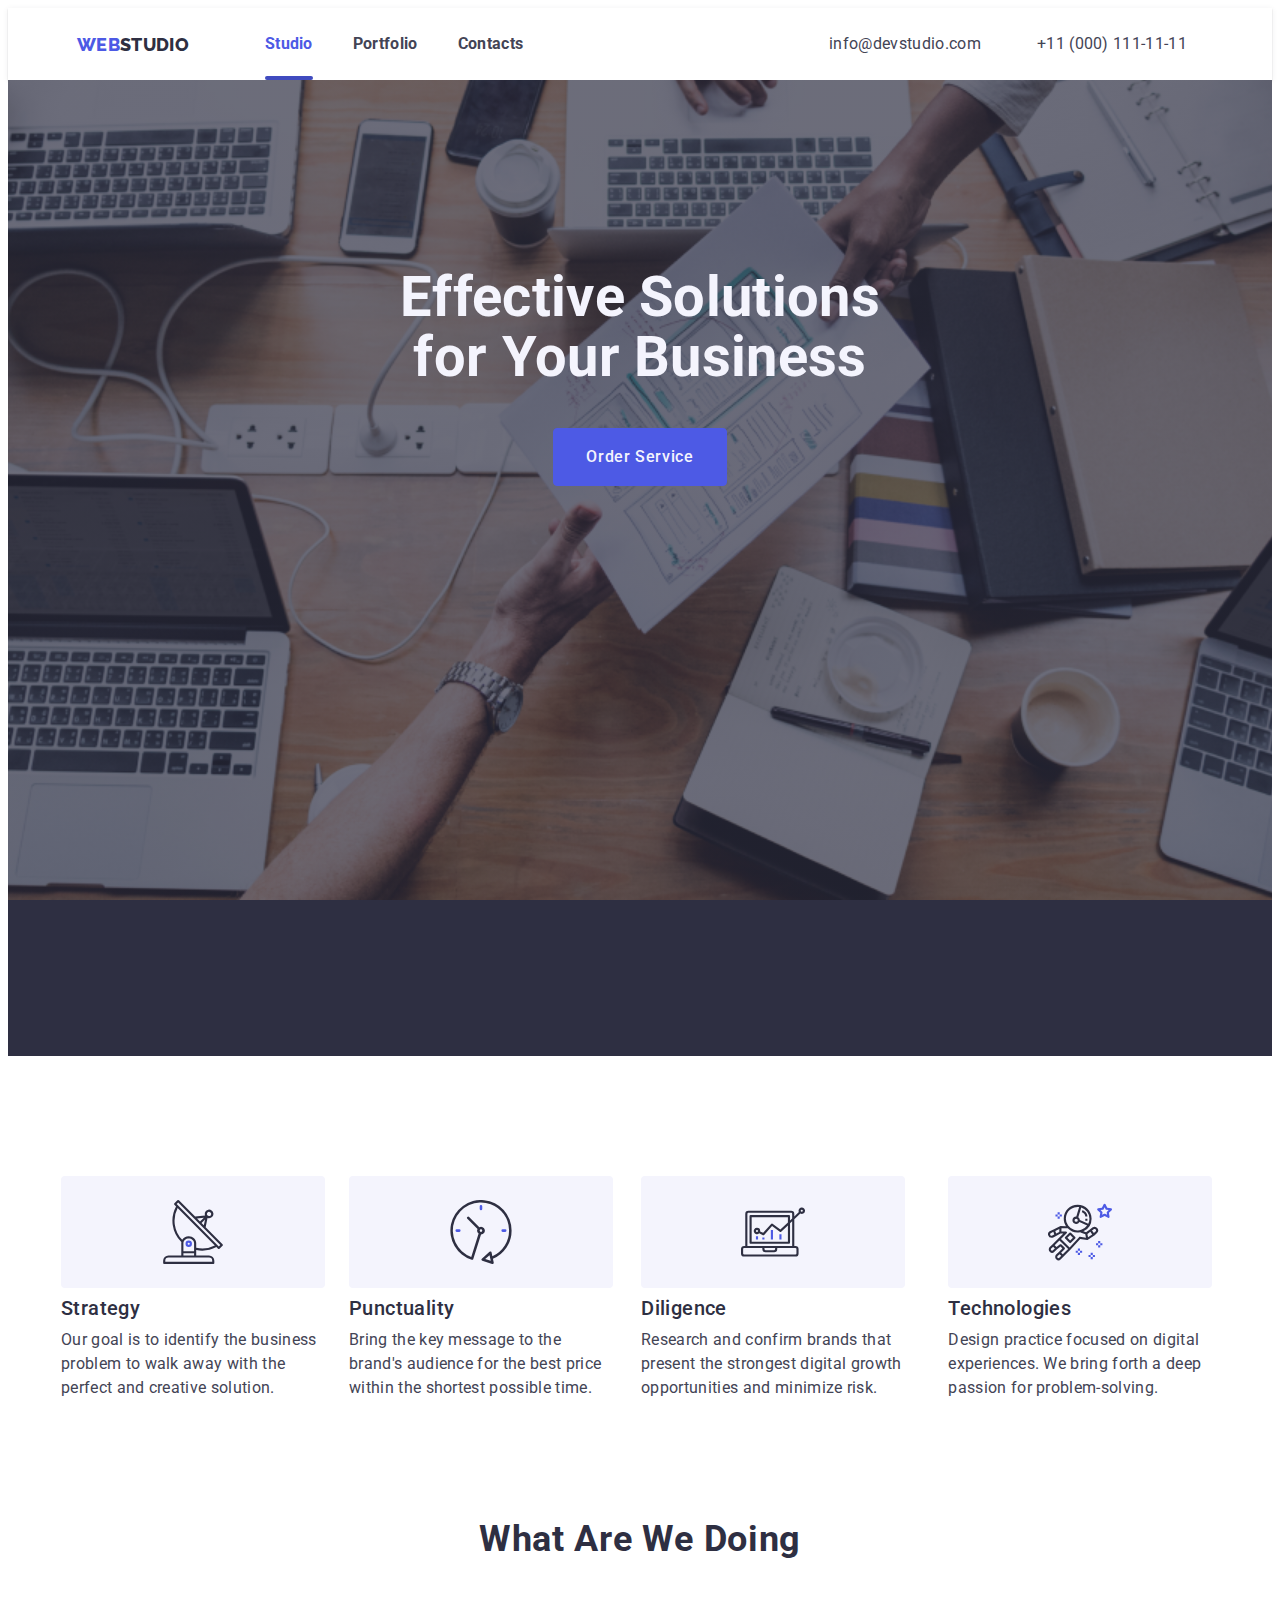
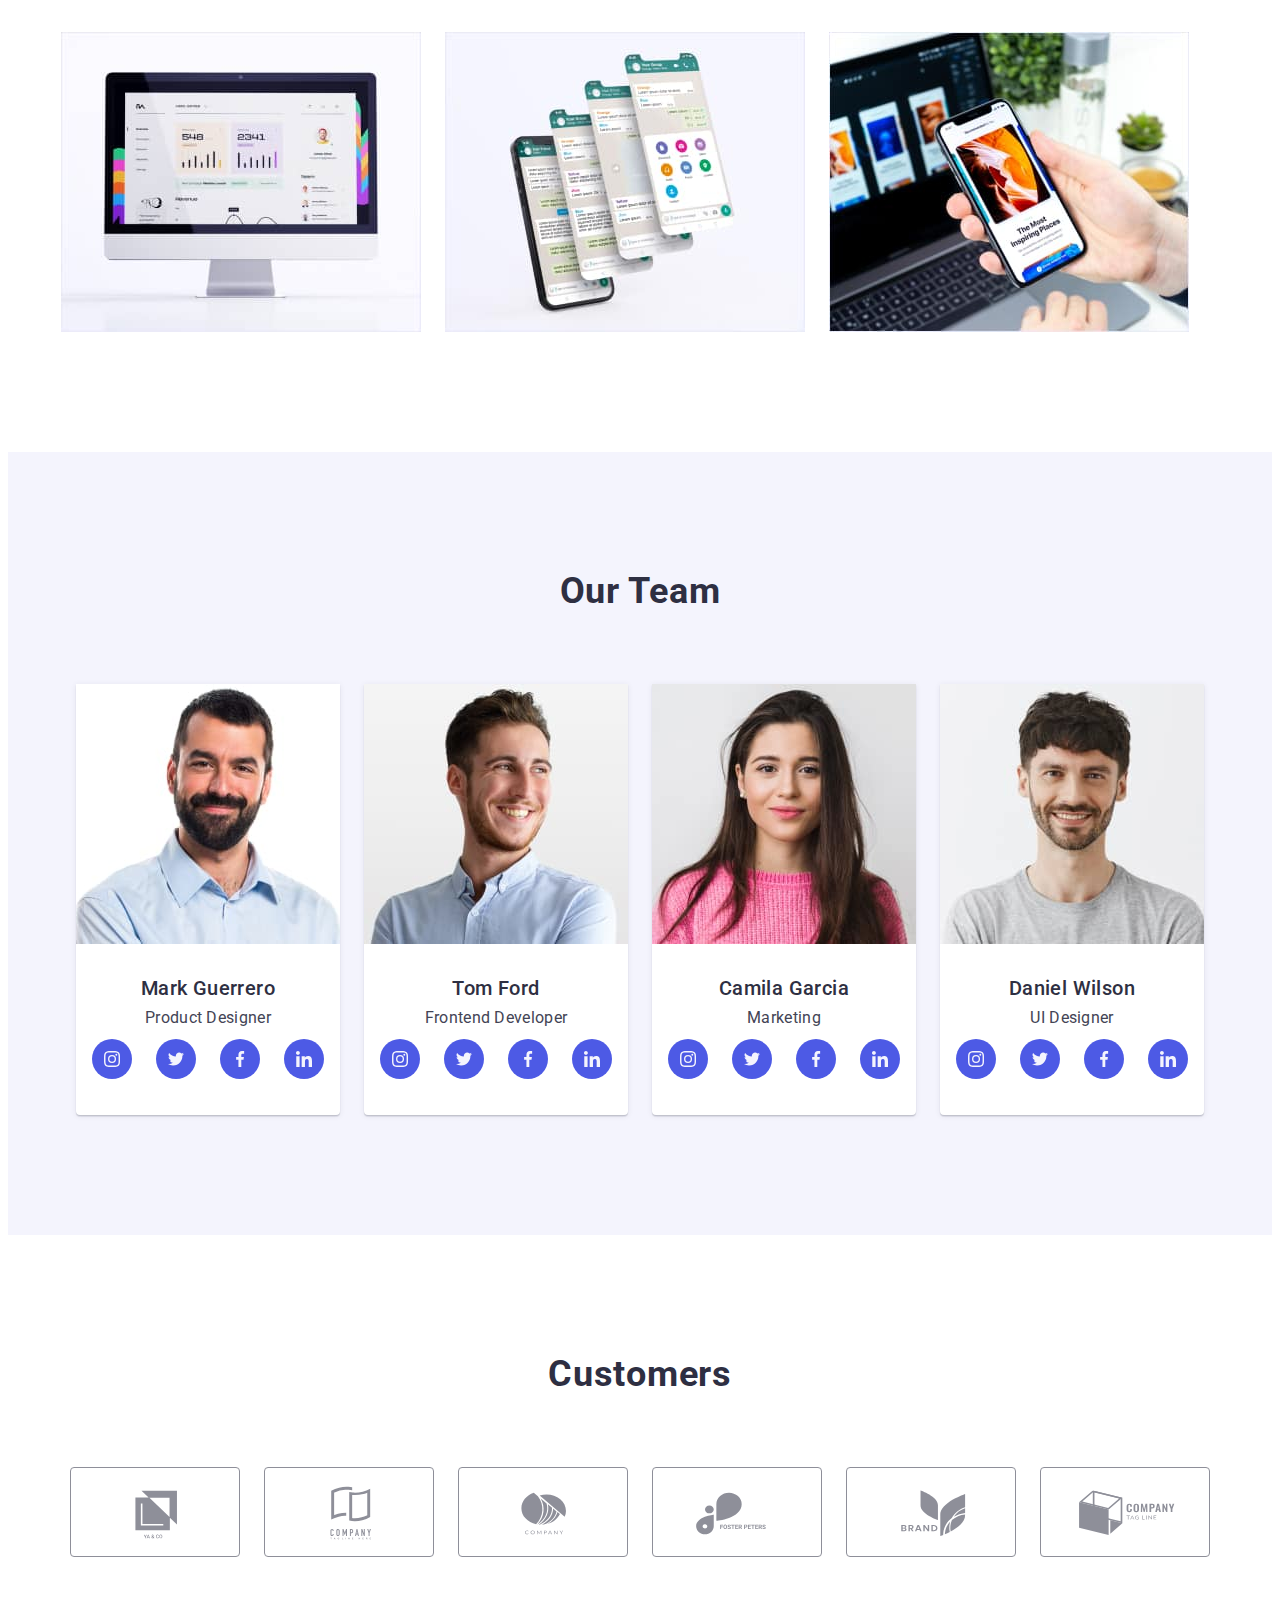
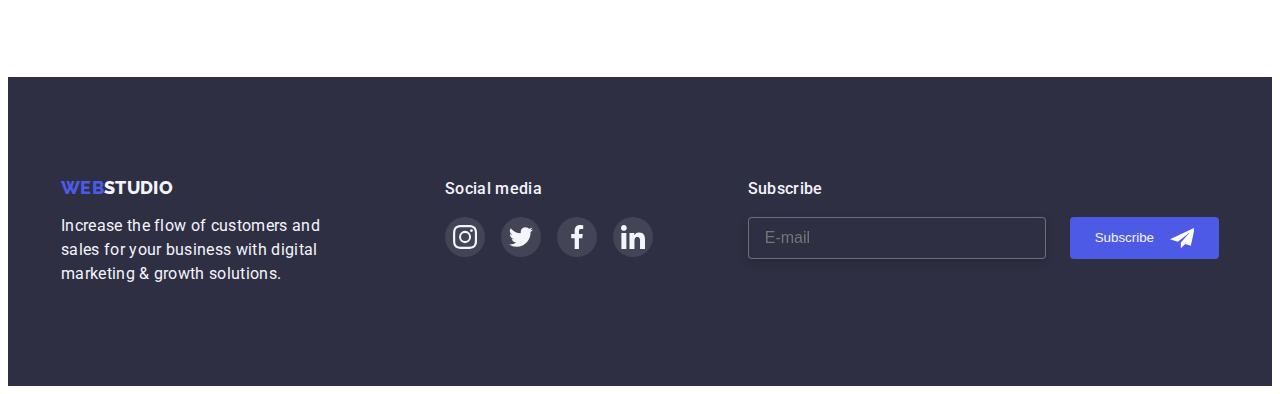
<file: index.html>
<!DOCTYPE html>
<html lang="en">
  <head>
    <meta charset="UTF-8" />
    <meta http-equiv="X-UA-Compatible" content="IE=edge" />
    <meta name="viewport" content="width=device-width, initial-scale=1.0" />
    <title>Webstudio</title>
    <!--Styles-->
    <link
      rel="stylesheet"
      href="https://cdnjs.cloudflare.com/ajax/libs/modern-normalize/1.1.0/modern-normalize.min.css"
      integrity="sha512-wpPYUAdjBVSE4KJnH1VR1HeZfpl1ub8YT/NKx4PuQ5NmX2tKuGu6U/JRp5y+Y8XG2tV+wKQpNHVUX03MfMFn9Q=="
      crossorigin="anonymous"
      referrerpolicy="no-referrer"
    />
    <link rel="stylesheet" href="css/styles.css" />
    <!--Fonts-->
    <link rel="preconnect" href="https://fonts.googleapis.com" />
    <link rel="preconnect" href="https://fonts.gstatic.com" crossorigin />
    <link
      href="https://fonts.googleapis.com/css2?family=Raleway:wght@800&family=Roboto:wght@400;500;700;900&display=swap"
      rel="stylesheet"
    />
  </head>
  <body>
    <!--HEADER-->
    <header class="header">
      <div class="container-top">
        <div class="header-container">
          <a href="./index.html" class="header-logo"
            ><span class="logo-accent animation-links">Web</span>Studio</a
          >
          <nav class="header-navigation">
            <ul class="header-items">
              <li class="header-list">
                <a
                  href="./index.html"
                  class="header-item current selected animation-links"
                  >Studio</a
                >
              </li>
              <li class="header-list">
                <a href="./portfolio.html" class="header-item animation-links"
                  >Portfolio</a
                >
              </li>
              <li class="header-list">
                <a href="#" class="header-item animation-links">Contacts</a>
              </li>
            </ul>
          </nav>
          <ul class="header-contacts">
            <li class="header-contact">
              <a
                href="mailto:info@devstudio.com"
                class="header-email animation-links"
                >info@devstudio.com</a
              >
            </li>
            <li class="header-contact">
              <a href="tel:+110001111111" class="header-tel animation-links"
                >+11 (000) 111-11-11</a
              >
            </li>
          </ul>
          <button
            type="button"
            class="menu-btn is-open js-open-menu"
            aria-expanded="false"
            data-menu
          >
            <svg class="burger" aria-label="Mobile menu switcher">
              <use
                class="icon-burger"
                href="./images/symbol-defs.svg#menu-btn"
              ></use>
            </svg>
          </button>
        </div>
      </div>
      <!--MOBILE MENU-->
      <div class="menu-container js-menu-container" id="mobile-menu">
        <button
          class="menu-toggle js-close-menu btn"
          aria-expanded="false"
          aria-controls="mobile-menu"
        >
          <svg width="8px" height="8px" aria-label="Mobile menu switcher">
            <use
              class="header-icon-close animation-links"
              href="./images/symbol-defs.svg#icon-close"
            ></use>
          </svg>
        </button>
        <ul class="list mobile-menu">
          <li class="mobile-menu-item animation-links">
            <a href="./index.html" class="link mobile-menu-link">Studio</a>
          </li>
          <li class="mobile-menu-item">
            <a
              href="./portfolio.html"
              class="link mobile-menu-link animation-links"
              >Portfolio</a
            >
          </li>
          <li class="mobile-menu-item">
            <a href="" class="link mobile-menu-link">Contacts</a>
          </li>
        </ul>
        <ul class="list mobile-contacts-list">
          <li class="mobile-contacts-item">
            <a
              href="tel:+110001111111"
              class="mobile-contacts-link animation-links"
              >+11 (000) 111-11-11</a
            >
          </li>
          <li class="mobile-contacts-item">
            <a
              href="mailto:info@devstudio.com"
              class="link mobile-contacts-link animation-links"
              >info@devstudio.com</a
            >
          </li>
        </ul>
        <ul class="team-social">
          <li>
            <a href="#" class="team-icons animation-social">
              <svg class="team-icon">
                <use href="./images/icons.svg#icon-instagram"></use>
              </svg>
            </a>
          </li>
          <li>
            <a href="#" class="team-icons animation-social">
              <svg class="team-icon">
                <use href="./images/icons.svg#icon-twitter"></use>
              </svg>
            </a>
          </li>
          <li>
            <a href="#" class="team-icons animation-social">
              <svg class="team-icon">
                <use href="./images/icons.svg#icon-facebook"></use>
              </svg>
            </a>
          </li>
          <li>
            <a href="#" class="team-icons animation-social">
              <svg class="team-icon">
                <use href="./images/icons.svg#icon-linkedin"></use>
              </svg>
            </a>
          </li>
        </ul>
      </div>
    </header>
    <main>
      <!--HERO SECTION-->
      <section class="hero-section">
        <div class="hero-container container">
          <h1 class="h1 hero-title">Effective Solutions for Your Business</h1>
          <button
            data-modal-open
            type="button"
            class="hero-button animation-hero-btn"
          >
            Order Service
          </button>
        </div>
      </section>
      <!--ADVANTAGES SECTION-->
      <section class="advantages-section section">
        <div class="advantages-container container">
          <h2 class="h2 visually-hidden">Advantages</h2>
          <ul class="advantages-items">
            <li class="advantages-item">
              <div class="advantages-icons">
                <svg class="advantages-icon">
                  <use href="./images/icons.svg#icon-antenna"></use>
                </svg>
              </div>
              <h3 class="h3 advantages-title">Strategy</h3>
              <p class="advantages-text">
                Our goal is to identify the business problem to walk away with
                the perfect and creative solution.
              </p>
            </li>
            <li class="advantages-item">
              <div class="advantages-icons">
                <svg class="advantages-icon">
                  <use href="./images/icons.svg#icon-clock"></use>
                </svg>
              </div>
              <h3 class="h3 advantages-title">Punctuality</h3>
              <p class="advantages-text">
                Bring the key message to the brand's audience for the best price
                within the shortest possible time.
              </p>
            </li>
            <li class="advantages-item">
              <div class="advantages-icons">
                <svg class="advantages-icon">
                  <use href="./images/icons.svg#icon-diagram"></use>
                </svg>
              </div>
              <h3 class="h3 advantages-title">Diligence</h3>
              <p class="advantages-text">
                Research and confirm brands that present the strongest digital
                growth opportunities and minimize risk.
              </p>
            </li>
            <li class="advantages-item">
              <div class="advantages-icons">
                <svg class="advantages-icon">
                  <use href="./images/icons.svg#icon-astronaut"></use>
                </svg>
              </div>
              <h3 class="h3 advantages-title">Technologies</h3>
              <p class="advantages-text">
                Design practice focused on digital experiences. We bring forth a
                deep passion for problem-solving.
              </p>
            </li>
          </ul>
        </div>
      </section>
      <!--SERVICES SECTION-->
      <section class="services-section section">
        <div class="services-container container">
          <h2 class="h2 services-title">What are we doing</h2>
          <ul class="services-items">
            <li class="services-item">
              <img
                srcset="
                  ./images/rectangle71.jpg    1x,
                  ./images/rectangle71@2x.jpg 2x
                "
                src="./images/rectangle71.jpg"
                alt="a photo of a computer display on a white background"
                width="360"
              />
            </li>
            <li class="services-item">
              <img
                srcset="
                  ./images/rectangle72.jpg    1x,
                  ./images/rectangle72@2x.jpg 2x
                "
                src="./images/rectangle72.jpg"
                alt="a photo of a cell phone being held in hands over a laptop"
                width="360"
              />
            </li>
            <li class="services-item">
              <img
                srcset="
                  ./images/rectangle73.jpg    1x,
                  ./images/rectangle73@2x.jpg 2x
                "
                src="./images/services/ux-ui-design.jpg"
                alt="a photo of a cellphone and three different screen ovrlays over it on a white background"
                width="360"
              />
            </li>
          </ul>
        </div>
      </section>
      <!--TEAM SECTION-->
      <section class="team-section section">
        <div class="team-container container">
          <h2 class="h2 team-title">Our Team</h2>
          <ul class="team-items">
            <li class="team-item">
              <img
                srcset="./images/img1.jpg 1x, ./images/img1@2x.jpg 2x"
                src="./images/img1.jpg"
                alt="a photo of Mark Guerrero"
                width="264"
              />
              <h3 class="h3 team-name">Mark Guerrero</h3>
              <p class="team-position">Product Designer</p>
              <ul class="team-social">
                <li>
                  <a href="#" class="team-icons animation-social">
                    <svg class="team-icon">
                      <use href="./images/icons.svg#icon-instagram"></use>
                    </svg>
                  </a>
                </li>
                <li>
                  <a href="#" class="team-icons animation-social">
                    <svg class="team-icon">
                      <use href="./images/icons.svg#icon-twitter"></use>
                    </svg>
                  </a>
                </li>
                <li>
                  <a href="#" class="team-icons animation-social">
                    <svg class="team-icon">
                      <use href="./images/icons.svg#icon-facebook"></use>
                    </svg>
                  </a>
                </li>
                <li>
                  <a href="#" class="team-icons animation-social">
                    <svg class="team-icon">
                      <use href="./images/icons.svg#icon-linkedin"></use>
                    </svg>
                  </a>
                </li>
              </ul>
            </li>
            <li class="team-item">
              <img
                srcset="./images/img2.jpg 1x, ./images/img2@2x.jpg 2x"
                src="./images/img2.jpg"
                alt="a photo of Tom Ford"
                width="264"
              />
              <h3 class="h3 team-name">Tom Ford</h3>
              <p class="team-position">Frontend Developer</p>
              <ul class="team-social">
                <li>
                  <a href="#" class="team-icons animation-social">
                    <svg class="team-icon">
                      <use href="./images/icons.svg#icon-instagram"></use>
                    </svg>
                  </a>
                </li>
                <li>
                  <a href="#" class="team-icons animation-social">
                    <svg class="team-icon">
                      <use href="./images/icons.svg#icon-twitter"></use>
                    </svg>
                  </a>
                </li>
                <li>
                  <a href="#" class="team-icons animation-social">
                    <svg class="team-icon">
                      <use href="./images/icons.svg#icon-facebook"></use>
                    </svg>
                  </a>
                </li>
                <li>
                  <a href="#" class="team-icons animation-social">
                    <svg class="team-icon">
                      <use href="./images/icons.svg#icon-linkedin"></use>
                    </svg>
                  </a>
                </li>
              </ul>
            </li>
            <li class="team-item">
              <img
                srcset="./images/img3.jpg 1x, ./images/img3@2x.jpg 2x"
                src="./images/team/camila.jpg"
                alt="a photo of Camila Garcia"
                width="264"
              />
              <h3 class="h3 team-name">Camila Garcia</h3>
              <p class="team-position">Marketing</p>
              <ul class="team-social">
                <li>
                  <a href="#" class="team-icons animation-social">
                    <svg class="team-icon">
                      <use href="./images/icons.svg#icon-instagram"></use>
                    </svg>
                  </a>
                </li>
                <li>
                  <a href="#" class="team-icons animation-social">
                    <svg class="team-icon">
                      <use href="./images/icons.svg#icon-twitter"></use>
                    </svg>
                  </a>
                </li>
                <li>
                  <a href="#" class="team-icons animation-social">
                    <svg class="team-icon">
                      <use href="./images/icons.svg#icon-facebook"></use>
                    </svg>
                  </a>
                </li>
                <li>
                  <a href="#" class="team-icons animation-social">
                    <svg class="team-icon">
                      <use href="./images/icons.svg#icon-linkedin"></use>
                    </svg>
                  </a>
                </li>
              </ul>
            </li>
            <li class="team-item">
              <img
                srcset="./images/img4.jpg 1x, ./images/img4@2x.jpg 2x"
                src="./images/img4.jpg"
                alt="a photo of Daniel Wilson"
                width="264"
              />
              <h3 class="h3 team-name">Daniel Wilson</h3>
              <p class="team-position">UI Designer</p>
              <ul class="team-social">
                <li>
                  <a href="#" class="team-icons animation-social">
                    <svg class="team-icon">
                      <use href="./images/icons.svg#icon-instagram"></use>
                    </svg>
                  </a>
                </li>
                <li>
                  <a href="#" class="team-icons animation-social">
                    <svg class="team-icon">
                      <use href="./images/icons.svg#icon-twitter"></use>
                    </svg>
                  </a>
                </li>
                <li>
                  <a href="#" class="team-icons animation-social">
                    <svg class="team-icon">
                      <use href="./images/icons.svg#icon-facebook"></use>
                    </svg>
                  </a>
                </li>
                <li>
                  <a href="#" class="team-icons animation-social">
                    <svg class="team-icon">
                      <use href="./images/icons.svg#icon-linkedin"></use>
                    </svg>
                  </a>
                </li>
              </ul>
            </li>
          </ul>
        </div>
      </section>
      <!--CUSTOMERS SECTION-->
      <section class="customers-section section">
        <div class="customers-container container">
          <h2 class="h2 customers-title">Customers</h2>
          <ul class="customers-partner">
            <li class="customers-list">
              <a href="#" class="customers-icons">
                <svg class="customers-icon animation-customers">
                  <use href="./images/icons.svg#icon-logo1"></use>
                </svg>
              </a>
            </li>
            <li class="customers-list">
              <a href="#" class="customers-icons">
                <svg class="customers-icon animation-customers">
                  <use href="./images/icons.svg#icon-logo2"></use>
                </svg>
              </a>
            </li>
            <li class="customers-list">
              <a href="#" class="customers-icons">
                <svg class="customers-icon animation-customers">
                  <use href="./images/icons.svg#icon-logo3"></use>
                </svg>
              </a>
            </li>
            <li class="customers-list">
              <a href="#" class="customers-icons">
                <svg class="customers-icon animation-customers">
                  <use href="./images/icons.svg#icon-logo4"></use>
                </svg>
              </a>
            </li>
            <li class="customers-list">
              <a href="#" class="customers-icons">
                <svg class="customers-icon animation-customers">
                  <use href="./images/icons.svg#icon-logo5"></use>
                </svg>
              </a>
            </li>
            <li class="customers-list">
              <a href="#" class="customers-icons">
                <svg class="customers-icon animation-customers">
                  <use href="./images/icons.svg#icon-logo6"></use>
                </svg>
              </a>
            </li>
          </ul>
        </div>
      </section>
    </main>
    <!--FOOTER-->
    <footer class="footer-section">
      <div class="footer-container container">
        <div class="footer-slogan">
          <a href="./index.html" class="footer-logo"
            ><span class="logo-accent animation-links">Web</span>Studio</a
          >
          <p class="footer-text">
            Increase the flow of customers and sales for your business with
            digital marketing & growth solutions.
          </p>
        </div>
        <div class="footer-social">
          <h2 class="footer-title">Social media</h2>
          <ul class="footer-media">
            <li class="footer-list">
              <a href="#" class="footer-icons animation-social">
                <svg class="footer-icon">
                  <use href="./images/icons.svg#icon-instagram"></use>
                </svg>
              </a>
            </li>
            <li class="footer-list">
              <a href="#" class="footer-icons animation-social">
                <svg class="footer-icon">
                  <use href="./images/icons.svg#icon-twitter"></use>
                </svg>
              </a>
            </li>
            <li class="footer-list">
              <a href="#" class="footer-icons animation-social">
                <svg class="footer-icon">
                  <use href="./images/icons.svg#icon-facebook"></use>
                </svg>
              </a>
            </li>
            <li class="footer-list">
              <a href="#" class="footer-icons animation-social">
                <svg class="footer-icon">
                  <use href="./images/icons.svg#icon-linkedin"></use>
                </svg>
              </a>
            </li>
          </ul>
        </div>
        <form class="footer-subscribe">
          <h2 class="form-title">Subscribe</h2>
          <div class="form-all">
            <input
              type="email"
              name="email"
              id="email"
              class="form-input"
              placeholder="E-mail"
            />
            <label for="email" class="form-label"></label>
            <button class="form-button" type="submit">
              Subscribe
              <svg class="form-icon">
                <use href="./images/symbol-defs.svg#icon-send"></use>
              </svg>
            </button>
          </div>
        </form>
      </div>
    </footer>
    <!-- MODAL WINDOW AND BACKDROP -->
    <div class="backdrop is-hidden animation-backdrop" data-modal>
      <div class="modal">
        <button
          class="modal-close-btn animation-modal-close-btn"
          type="button"
          data-modal-close
        >
          <svg class="modal-close-btn-icon">
            <use href="./images/symbol-defs.svg#icon-close"></use>
          </svg>
        </button>
        <form class="registration-form" name="registration_form">
          <strong class="registration-form-appeal"
            >Leave your contacts and we will call you back</strong
          >
          <div class="registration-form-group" role="group">
            <label class="registration-form-field">
              <span class="registration-form-label">Name</span>
              <input
                class="registration-form-input"
                type="text"
                name="user_name"
                minlength="2"
                required
              />
              <svg class="registration-form-icon" width="18" height="24">
                <use href="./images/symbol-defs.svg#icon-person"></use>
              </svg>
            </label>
            <label class="registration-form-field">
              <span class="registration-form-label">Phone</span>
              <input
                class="registration-form-input"
                type="tel"
                name="user_phone"
                id="use-phone"
                required
              />
              <svg class="registration-form-icon" width="18" height="24">
                <use href="./images/symbol-defs.svg#icon-telefon"></use>
              </svg>
            </label>
            <label class="registration-form-field">
              <span class="registration-form-label">Email</span>
              <input
                class="registration-form-input"
                type="email"
                name="user_email"
                placeholder="&nbsp;"
                required
              />
              <svg class="registration-form-icon" width="18" height="24">
                <use href="./images/symbol-defs.svg#icon-mail"></use>
              </svg>
            </label>
            <label class="registration-form-field">
              <span class="registration-form-label">Comment</span>
              <textarea
                class="registration-form-message"
                name="user_message"
                rows="10"
                placeholder="Text input"
              ></textarea>
            </label>
          </div>
          <label class="registration-form-agreement">
            <input
              class="registration-form-checkbox"
              type="checkbox"
              name="user_agreement"
            />
            <span class="check-icon"></span>
            <span class="registration-form-text">
              I accept the terms and conditions of the
              <a class="link registration-form-link" href="">Privacy Policy</a>
            </span>
          </label>
          <button class="btn registration-form-btn" type="submit">
            Submit
          </button>
        </form>
      </div>
    </div>
    <script src="./js/modal.js"></script>
    <script src="./js/mobile-menu.js"></script>
  </body>
</html>
</file>
<file: css/styles.css>
:root {
  /* COLORS */
  --color-brand: #2e2f42;
  --color-body-text: #434455;
  --color-primary-inverted: #fff;
  --color-secondary: #4d5ae5;
  --color-secondary-dark: #404bbf;
  --color-accent: #e7e9fc;
  --color-background: #f4f4fd;
  --color-light-mode-background: #f4f4fd;
  --color-customers-logo: #afb1b8;
  --color-helper-text: #8e8f99;
  --color-success: #31d0aa;

  --color-filter-btn: 0px 3px 1px rgba(0, 0, 0, 0.1),
    0px 2px 1px rgba(0, 0, 0, 0.08), 0px 2px 2px rgba(0, 0, 0, 0.12);
  --color-servive-btn: 0px 4px 4px rgba(0, 0, 0, 0.15);

  /* FONTS */
  --font-logo: "Raleway", sans-serif;
  --font-primary: "Roboto", sans-serif;

  /* FONT WEIGHT */
  --font-weight-logo: 800;
  --font-weight-special: 700;
  --font-weight-bold: 500;
  --font-weight-semi-bold: 500;
  --font-weight-regular: 400;

  /* FONT SIZE */
  --font-size-logo: 18px;
  --font-size-body: 16px;
  --font-size-h1: 56px;
  --font-size-h2: 36px;
  --font-size-h3: 20px;
  --font-size-small: 12px;
  --font-size-bold: 16px;
  --font-size-button: 16px;
  --font-size-link: 16px;

  /* LINE HEIGHT */
  --line-height-logo: 1.33;
  --line-height-h1: 1.07;
  --line-height-h2: 0.67;
  --line-height-h3: 1.2;
  --line-height-small: 1.33;
  --line-height-bold: 1.5;
  --line-height-button: 1.5;
  --line-height-link: 1.5;

  /* LETTER SPACING */
  --letter-spacing-logo: 0.03em;
  --letter-spacing-primary: 0.02em;
  --letter-spacing-secondary: 0.04em;
  --letter-spacing-modal: 0.01em;
}
/* MARGIN RESET */
h1,
h2,
h3,
h4,
h5,
h6,
p {
  margin: 0;
  padding: 0;
}

/* MARGIN RESET FOR INLINE ELEMENTS */
a,
b,
button,
br,
img,
span {
  margin-left: 0;
  margin-right: 0;
}

ul {
  list-style: none;
  padding: 0;
  margin: 0;
}

a {
  text-decoration: none;
  padding: 0;
  margin: 0;
}

body {
  font-family: "Roboto", sans-serif;
  letter-spacing: 0.02em;
  color: var(--color-body-text);
}
span {
  color: var(--color-secondary);
}
img {
  display: block;
  max-width: 100%;
}

.container {
  margin: 0 auto;
  padding: 0px 15px;
}
.section {
  padding-top: 96px;
}
.h1 {
  color: var(--color-secondary);
  font-size: var(--font-size-h1);
  font-weight: var(--font-weight-bold);
  line-height: var(--line-height-h1);
}
.h2 {
  font-size: var(--font-size-h2);
  font-weight: var(--font-weight-bold);
}
.h3 {
  font-size: var(--font-size-h3);
  font-weight: var(--font-weight-bold);
  line-height: var(--line-height-h3);
  margin-bottom: 8px;
  letter-spacing: var(--letter-spacing-primary);
}
.container {
  margin: 0 auto;
  padding: 0px 15px;
}
.section {
  padding-top: 96px;
}
.link {
  font-weight: var(--font-weight-regular);
  text-decoration: Underline;
}
.visually-hidden {
  position: absolute;
  width: 1px;
  height: 1px;
  margin: -1px;
  padding: 0px;
  overflow: hidden;
  border: 0;
  clip: rect(0 0 0 0);
  clip-path: inset(100%);
  white-space: nowrap;
}

.container {
  max-width: 428px;
  padding-left: 15px;
  padding-right: 15px;
  margin-left: auto;
  margin-right: auto;
}

@media screen and (min-width: 768px) {
  .container {
    max-width: 768px;
  }
}

@media screen and (min-width: 1200px) {
  .container {
    max-width: 1158px;
  }
}
/* BREAK POINTS */
@media screen and (max-width: 480px) {
  .modal {
    max-height: 95vh;
    max-width: 95vw;
    overflow-y: auto;
    width: 309px;
  }
}
@media screen and (min-width: 480px) {
  .container {
    max-width: 480px;
  }
  .modal {
    max-height: 95vh;
    max-width: 95vw;
    overflow-y: auto;
    width: 309px;
  }
}
@media screen and (min-width: 768px) {
  .container {
    max-width: 768px;
  }
  .modal {
    max-height: 95vh;
    max-width: 95vw;
    overflow-y: auto;
    width: 408px;
  }
  .header-tel,
  .header-email {
    margin-right: 16px;
  }
}
@media screen and (min-width: 1200px) {
  .modal {
    width: 408px;
    overflow-y: auto;
  }
  .container {
    max-width: 1158px;
  }
  .container-top {
    margin: 0 auto;
    padding: 0px 15px;
    max-width: 1158px;
  }
  .section {
    padding-top: 120px;
  }
}
/* HEADER SECTION */
.header-container {
  display: flex;
  justify-content: space-between;
  align-items: center;
  position: relative;
  padding-left: 16px;
  padding-right: 16px;
}
.header {
  box-shadow: 0px 2px 1px rgba(46, 47, 66, 0.08),
    0px 1px 1px rgba(46, 47, 66, 0.16), 0px 1px 6px rgba(46, 47, 66, 0.08);
}
.header-logo {
  display: inline-block;
  padding: 24px 0px;

  font-family: "Raleway", sans-serif;
  font-size: 18px;
  font-weight: 800;
  text-transform: uppercase;
  color: var(--color-brand);
}
.header-logo:hover .logo-accent,
.header-logo:focus .logo-accent,
.header-logo:active .logo-accent {
  color: var(--color-secondary-dark);
}
.header-navigation {
  display: flex;
  flex-wrap: nowrap;
  align-items: center;
}
.header-items {
  display: none;
  padding: 24px 0px;
  font-weight: 700;
  color: var(--color-brand);
}
.header-list {
  position: relative;
  margin: 0px 40px 0px 0px;
}
.current::after {
  content: "";
  position: absolute;
  left: 0;
  bottom: -24px;
  width: 100%;
  height: 4px;
  background-color: var(--color-secondary-dark);
  border-radius: 2px;
}
.header-list:last-child {
  margin: 0px;
}
.header-item {
  padding: 24px 0px;
  line-height: 1.5;
  color: var(--color-body-text);
  transition: color 250ms cubic-bezier(0.4, 0, 0.2, 1);
}
.header-item.active {
  color: var(--color-secondary-dark);
}
.header-item:hover,
.header-item:focus {
  color: var(--color-secondary-dark);
}
.header-contacts {
  display: none;
  margin-left: auto;
}
.header-email,
.header-tel {
  color: inherit;
  transition: color 250ms cubic-bezier(0.4, 0, 0.2, 1);
  padding: 24px 0px;
}
.header-email:hover,
.header-email:focus {
  color: var(--color-secondary-dark);
}
.header-tel:hover,
.header-tel:focus {
  color: var(--color-secondary-dark);
}
@media screen and (min-width: 768px) {
  .header-items {
    display: flex;
  }
  .header-logo {
    margin-right: 123px;
  }
  .header-navigation {
    margin-right: 118px;
  }
  .header-contact {
    margin: 0px 0px 4px 0px;
  }
  .header-contact:last-child {
    margin: 0px;
  }
  .header-email,
  .header-tel {
    font-size: 12px;
    line-height: 1.33;
  }
}
@media screen and (min-width: 768px), (min-width: 1200px) {
  .header-contacts {
    display: flex;
    flex-direction: column;
  }
}
@media screen and (min-width: 1200px) {
  .header-contacts {
    flex-direction: row;
  }
  .header-contact {
    margin: 0px 40px 0px 0px;
  }
  .header-contact:last-child {
    margin: 0px;
  }
  .header-logo {
    margin-right: 76px;
  }
  .header-navigation {
    margin-right: 0px;
  }
  .header-email,
  .header-tel {
    font-size: inherit;
  }
}
/* MOBILE MENU */
.menu-btn {
  display: inline-flex;
  margin: 0;
  margin-right: 8px;
  padding: 0;
  border: none;
  background-color: transparent;
  border: 1px solid transparent;
  padding: 2px;
  z-index: 50;
  display: flex;
  justify-content: center;
  align-items: center;
}
.mobile-header {
  position: fixed;
  display: flex;
  flex-direction: column;
  width: 100%;
  max-height: 796px;
  background-color: var(--color-background);
  z-index: 40;
  top: 0;
  left: 0%;
}
.mobile-header.is-open {
  display: block;
  width: 100vw;
  height: 100vh;
}
.mobile-header {
  display: none;
}
.mobile-header .icon-style {
  padding-bottom: 40px;
  padding-top: 28px;
  justify-content: flex-start;
}
.menu-btn[aria-expanded="true"] {
  border: 1px solid rgba(0, 0, 0, 0.1);
  background-color: var(--border-collor);
  display: flex;
  width: 24px;
  height: 24px;
  border-radius: 50%;
  cursor: pointer;
  align-items: center;
  justify-content: center;
  position: absolute;
  top: 24px;
  right: 24px;
}

.menu-btn[aria-expanded="true"] .icon-burger {
  display: none;
}
.menu-btn[aria-expanded="false"] .icon-burger {
  display: block;
}
@media screen and (max-width: 767px) {
  .menu-button[aria-expanded="true"] {
    border: 1px solid rgba(0, 0, 0, 0.1);
    background-color: #e7e9fc;
    display: flex;
    width: 24px;
    height: 24px;
    border-radius: 50%;
    cursor: pointer;
    align-items: center;
    justify-content: center;
  }
}
.mobile-container {
  width: 100%;
  height: 100%;
  display: flex;
  justify-content: space-between;
  align-items: center;
}
.menu__burger {
  display: flex;
  flex-direction: column;
  width: 100%;
  height: 100%;
  padding: 0px 40px 40px 40px;
}
.menu__burger-item {
  margin-top: 40px;
}
.menu__burger-item:first-child {
  margin-top: 0px;
}
.menu__burger-link {
  font-size: 36px;
  font-weight: 700;
  line-height: 1.11;
  letter-spacing: 0.02em;
  color: var(--color-brand);
}
.menu__burger-link:focus {
  color: var(--color-secondary-dark);
}
.menu__burger-contacts {
  margin-top: auto;
}
.menu__burger-contact {
  margin-top: 40px;
}
.menu__burger-contact:first-child {
  margin-top: 0px;
}
.menu__burger-tel {
  font-size: 36px;
  font-weight: 700;
  line-height: 1.11;
  color: var(--color-body-text);
}
.menu__burger-tel:focus {
  color: var(--color-secondary-dark);
}
.menu__burger-email {
  font-size: 20px;
  font-weight: 500;
  line-height: 1.2;
  letter-spacing: 0.02em;
  color: var(--color-body-text);
}
.menu__burger-email:focus {
  color: var(--color-secondary-dark);
}
.menu__burger-list {
  display: flex;
  flex-wrap: wrap;
  column-gap: 56px;
  row-gap: 15px;
  margin-top: 48px;

  border-radius: 50%;
  background-color: var(--color-secondary);

  display: flex;
  align-items: center;
  justify-content: center;
}

@media screen and (min-width: 768px) {
  .menu-btn {
    display: none;
  }
}
/* MOBILE MENU */
.menu-btn {
  width: 32px;
  height: 22px;
  margin-left: auto;

  display: flex;
  align-items: center;
  justify-content: center;

  padding: 0;
  background-color: transparent;
}
@media (min-width: 768px) {
  .menu-btn {
    display: none;
  }
}
.menu-container {
  position: fixed;
  top: 0;
  left: 0;

  display: flex;
  flex-direction: column;

  width: 100vw;
  height: 100vh;
  padding: 80px 40px 40px;

  background-color: var(--color-background);
  z-index: 999;

  transform: translateX(100%);
  transition: transform 250ms cubic-bezier(0.4, 0, 0.2, 1),
    background-color 250ms cubic-bezier(0.4, 0, 0.2, 1),
    fill 250ms cubic-bezier(0.4, 0, 0.2, 1),
    color 250ms cubic-bezier(0.4, 0, 0.2, 1);
}
@media screen and (max-height: 550px) {
  .menu-container {
    overflow-y: auto;
  }
}
@media (min-width: 768px) {
  .menu-toggle {
    display: none;
  }
}
.menu-container.is-open {
  transform: translateX(0);
}
.menu-toggle {
  position: absolute;
  top: 40px;
  right: 40px;

  width: 24px;
  height: 24px;

  display: flex;
  justify-content: center;
  align-items: center;

  background-color: var(--color-accent);
  border: 1px solid rgba(0, 0, 0, 0.1);
  border-radius: 50%;
  transition: background-color 250ms cubic-bezier(0.4, 0, 0.2, 1),
    border-color 250ms cubic-bezier(0.4, 0, 0.2, 1),
    fill 250ms cubic-bezier(0.4, 0, 0.2, 1);
}

.menu-toggle:hover {
  background-color: var(--color-secondary);
  border-color: var(--color-secondary);
}
.menu-toggle:hover .header-icon-close {
  fill: var(--color-background);
}
.menu-toggle:active {
  background-color: var(--color-secondary);
  border-color: var(--color-secondary);
}
.menu-toggle:active .header-icon-close {
  fill: var(--color-background);
}
/* MOBILE MENU NAV */
.mobile-menu {
  margin-bottom: auto;
}
.mobile-menu-item:not(:last-child) {
  margin-bottom: 40px;
}
.mobile-menu-link {
  display: block;
  font-weight: 700;
  font-size: 36px;
  line-height: 1.11;
  letter-spacing: 0.02em;
  text-transform: capitalize;
  color: var(--colro-dark);
  text-decoration: none;
  transition: color 250ms cubic-bezier(0.4, 0, 0.2, 1);
}
.mobile-menu-link:hover,
.mobile-menu-link:focus,
.mobile-menu-link:active {
  color: var(--color-secondary);
}
/* MOBILE MENU CONTACTS */
.mobile-contacts-list {
  margin-top: 284px;
  margin-bottom: 48px;
}

.mobile-contacts-link {
  color: var(--color-body-text);
  font-size: 36px;
  font-weight: 700;
}

.mobile-contacts-link:hover {
  color: var(--color-secondary);
}

.mobile-contacts-item:not(:last-child) {
  margin-bottom: 40px;
}
.mobile-contacts-link {
  display: block;

  font-weight: 500;
  font-size: 20px;
  line-height: 1.2;
  letter-spacing: 0.02em;
  text-decoration: none;
  color: #434455;
}
.mobile-contacts-link.accent {
  font-weight: 700;
  font-size: 36px;
  line-height: 1.11;

  text-transform: capitalize;
  color: var(--color-secondary);
}
@media screen and (max-width: 432px) {
  .mobile-contacts-link.accent {
    font-size: 7.66vw;
  }
}
/* MOBILE MENU SOCIALS */
.mobile-soc-list {
  display: flex;
}
.mobile-soc-item {
  width: 40px;
  height: 40px;
}
.mobile-soc-item:not(:last-child) {
  margin-right: 56px;
}
@media screen and (max-width: 407px) {
  .mobile-soc-item:not(:last-child) {
    margin-right: auto;
  }
}
.mobile-soc-link {
  background-color: var(--color-secondary);
}
.mobile-soc-icon {
  width: 24px;
  height: 24px;
  fill: var(--color-background);
}
.selected {
  color: var(--color-secondary);
}
.selected:hover,
.selected:focus,
.selected:active {
  color: var(--color-secondary-dark);
}
/* HERO SECTION */
.hero-section {
  padding: 112px 0px;
  max-width: 1600px;
  height: 432px;
  margin: 0 auto;
  background-attachment: fixed;
  background-color: var(--color-brand);
  background-image: linear-gradient(
      rgba(46, 47, 66, 0.7),
      rgba(46, 47, 66, 0.7)
    ),
    url("../images/hero-bg-mobile.jpg");
  background-position: center;
  background-repeat: no-repeat;
  background-size: cover;
}
@media screen and (min-device-pixel-ratio: 2),
  screen and (min-resolution: 192dpi),
  screen and (min-resolution: 2dppx) {
  .hero-section {
    background-image: linear-gradient(
        rgba(46, 47, 66, 0.7),
        rgba(46, 47, 66, 0.7)
      ),
      url("../images/hero-bg-mobile@2x.jpg");
  }
}
@media screen and (min-width: 768px) {
  .hero-section {
    background-image: linear-gradient(
        rgba(46, 47, 66, 0.7),
        rgba(46, 47, 66, 0.7)
      ),
      url("../images/hero-bg-tablet.jpg");
  }
}
@media screen and (min-device-pixel-ratio: 2),
  screen and (min-resolution: 192dpi) and (min-width: 768px),
  screen and (min-resolution: 2dppx) and (min-width: 768px) {
  .hero-section {
    background-image: linear-gradient(
        rgba(46, 47, 66, 0.7),
        rgba(46, 47, 66, 0.7)
      ),
      url("../images/hero-bg-tablet@2x.jpg");
  }
}
@media screen and (min-width: 1200px) {
  .hero-section {
    background-image: linear-gradient(
        rgba(46, 47, 66, 0.7),
        rgba(46, 47, 66, 0.7)
      ),
      url("../images/hero-bg-desktop.jpg");
  }
}
@media screen and (min-device-pixel-ratio: 2),
  screen and (min-resolution: 192dpi) and (min-width: 1200px),
  screen and (min-resolution: 2dppx) and (min-width: 1200px) {
  .hero-section {
    background-image: linear-gradient(
        rgba(46, 47, 66, 0.7),
        rgba(46, 47, 66, 0.7)
      ),
      url("../images/hero-bg-desktop@2x.jpg");
  }
}
.hero-container {
  text-align: center;
}
.hero-title {
  max-width: 492px;
  margin: 0 auto;
  margin-bottom: 72px;
  font-size: 36px;
  font-weight: 700;
  line-height: 1.11;
  color: var(--color-background);
}
.hero-button {
  padding: 16px 32px;
  font-family: "Roboto", sans-serif;
  font-size: 16px;
  font-weight: 500;
  line-height: 1.5;
  letter-spacing: 0.04em;
  color: var(--color-background);
  background-color: var(--color-secondary);
  cursor: pointer;
  border: 1px solid var(--color-secondary);
  border-radius: 4px;
}
.hero-button:hover,
.hero-button:focus {
  border-color: var(--color-secondary-dark);
  background-color: var(--color-secondary-dark);
  box-shadow: 0px 4px 4px rgba(0, 0, 0, 0.15);
}
@media screen and (min-width: 768px) {
  .hero-title {
    margin-bottom: 40px;

    font-size: 56px;
    font-weight: 700;
    line-height: 1.07;
  }
}
@media screen and (min-width: 768px) and (max-width: 1200px) {
  .hero-section {
    height: 436px;
  }
}
@media screen and (min-width: 1200px) {
  .hero-section {
    padding: 188px 0px;
  }
  .hero-section {
    height: 600px;
  }
}
/* ADVANTAGES SECTION */
.advantages-container {
  padding-bottom: 96px;
}
.advantages-item {
  margin-bottom: 72px;
}
.advantages-item:last-child {
  margin-bottom: 0px;
}
.advantages-icons {
  display: none;
  margin-bottom: 8px;

  width: 264px;
  height: 112px;
  border-radius: 4px;
  background-color: var(--color-light-mode-background);
}
.advantages-icon {
  width: 64px;
  height: 64px;
}
.advantages-item:last-child {
  margin-right: 0px;
}
.advantages-title {
  margin-bottom: 8px;

  font-weight: 700;
  font-size: 36px;
  line-height: 1.1;
  letter-spacing: 0.02em;
  color: var(--color-brand);
  text-align: center;
}
.advantages-text {
  font-weight: 500;
  line-height: 1.5;
}
@media screen and (min-width: 768px) {
  .advantages-items {
    display: flex;
    flex-wrap: wrap;
  }
  .advantages-title {
    text-align: start;
  }
}
@media screen and (min-width: 768px) and (max-width: 1200px) {
  .advantages-item {
    width: 356px;
    margin-right: 24px;
  }
  .advantages-item:nth-child(even) {
    margin-right: 0px;
  }
  .advantages-item:nth-last-child(-n + 2) {
    margin-bottom: 0px;
  }
}
@media screen and (min-width: 1200px) {
  .advantages-container {
    padding-bottom: 0px;
  }
  .advantages-items {
    flex-wrap: nowrap;
  }
  .advantages-icons {
    display: flex;
    align-items: center;
    justify-content: center;
  }
  .advantages-item {
    margin-bottom: 0px;
    margin-right: 24px;
    flex-basis: calc((100%-72) / 4);
  }
  .advantages-title {
    font-weight: 500;
    font-size: 20px;
    line-height: 1.2;
    letter-spacing: 0.02em;
    color: var(--color-brand);
  }
  .advantages-text {
    font-weight: 400;
  }
}
/* SERVICES SECTION */
.services-section {
  display: none;
  padding-bottom: 120px;
}
.services-title {
  margin-bottom: 72px;

  font-weight: 700;
  font-size: 36px;
  line-height: 1.11;
  letter-spacing: 0.02em;
  text-align: center;
  text-transform: capitalize;
  color: var(--color-brand);
}
.services-items {
  display: flex;
}
.services-item {
  margin-right: 24px;
}
.services-item:last-child {
  margin-right: 0px;
}
@media screen and (min-width: 1200px) {
  .services-section {
    display: block;
    padding-bottom: 120px;
  }
}
/* TEAM_SECTION */
.team-section {
  padding-bottom: 96px;

  background-color: var(--color-light-mode-background);
}
.team-title {
  margin-bottom: 72px;

  font-weight: 700;
  font-size: 36px;
  line-height: 1.11;
  letter-spacing: 0.02em;
  text-align: center;
  text-transform: capitalize;
  color: var(--color-brand);
}
.team-items {
  display: flex;
  flex-direction: column;
  align-items: center;
}
.team-item {
  max-width: 264px;
  margin-bottom: 72px;
  text-align: center;
  background-color: var(--color-primary-inverted);
  box-shadow: 0px 1px 6px rgba(46, 47, 66, 0.08),
    0px 1px 1px rgba(46, 47, 66, 0.16), 0px 2px 1px rgba(46, 47, 66, 0.08);
  border-radius: 0px 0px 4px 4px;
}
.team-item:last-child {
  margin-bottom: 0px;
}
.team-name {
  margin: 32px 0px 8px 0px;
  font-weight: 500;
  font-size: 20px;
  line-height: 1.2;
  letter-spacing: 0.02em;
  color: var(--color-brand);
}
.team-social {
  display: flex;
  padding: 12px 16px 36px 16px;
  justify-content: space-between;
}
.team-icons {
  width: 40px;
  height: 40px;
  border-radius: 50%;
  background-color: var(--color-secondary);
  display: flex;
  align-items: center;
  justify-content: center;
  fill: var(--color-background);
}
.team-icons:hover {
  background-color: var(--color-secondary-dark);
}
.team-icon {
  width: 16px;
  height: 16px;
}
@media screen and (min-width: 768px) {
  .team-items {
    display: flex;
    flex-direction: row;
    flex-wrap: wrap;
    justify-content: center;
  }
  .team-item {
    width: 50%;
    margin-bottom: 64px;
    margin-right: 24px;
  }
}
@media screen and (min-width: 768px) and (max-width: 1200px) {
  .team-item:nth-last-child(-n + 2) {
    margin-bottom: 0px;
  }
  .team-item:nth-child(2n) {
    margin-right: 0px;
  }
}
@media screen and (min-width: 1200px) {
  .team-section {
    padding-bottom: 120px;
  }
  .team-items {
    flex-wrap: nowrap;
  }
  .team-item {
    margin-bottom: 0px;
  }
  .team-item:last-child {
    margin-right: 0px;
  }
}
/* CUSTOMERS SECTION */
.customers-section {
  padding-bottom: 96px;
}
.customers-title {
  margin-bottom: 72px;

  font-weight: 700;
  font-size: 36px;
  line-height: 1.11;
  letter-spacing: 0.02em;
  text-align: center;
  text-transform: capitalize;
  color: var(--color-brand);
}
.customers-partner {
  display: flex;
  flex-wrap: wrap;
  justify-content: center;
  column-gap: 16px;
  row-gap: 72px;
}
.customers-list {
  margin-right: 0px;
}
.customers-list:last-child {
  margin-right: 0px;
}
.customers-icons {
  height: 88px;
  width: 168px;
  border: 1px solid var(--color-helper-text);
  border-radius: 4px;

  display: flex;
  align-items: center;
  justify-content: center;

  transition: border 250ms cubic-bezier(0.4, 0, 0.2, 1);
}
.customers-icons:hover,
.customers-icons:focus {
  border: 1px solid var(--color-secondary-dark);
}
.customers-icons:last-child {
  margin-right: 0px;
}
.customers-icon {
  height: 88px;
  width: 104px;
  fill: var(--color-helper-text);
  transition: fill 250ms cubic-bezier(0.4, 0, 0.2, 1);
}
.customers-icons:hover .customers-icon,
.customers-icons:focus .customers-icon {
  fill: var(--color-secondary-dark);
}
@media screen and (min-width: 768px) {
  .customers-partner {
    column-gap: 24px;
  }
}
@media screen and (min-width: 1200px) {
  .customers-section {
    padding-bottom: 120px;
  }
}
/* portfolio page */
.portfolio-section {
  padding-bottom: 48px;
}
.portfolio-title {
  padding: 32px 16px;
  border: 0.5px solid #f4f4fd;
  border-top: none;
  color: var(--title-color);
  border: none;
}

.portfolio-text {
  color: #434455;
  font-size: 16px;
  line-height: 1.5;
  letter-spacing: var(--letter-spacing-primary);
}

.portfolio-subtitle {
  margin-bottom: 8px;

  font-weight: 700;
  font-size: 20px;
  line-height: 1.2;
  letter-spacing: 0.02em;
}
.portfolio-buttons {
  display: flex;
  flex-wrap: wrap;
  margin: 48px 0px;
  row-gap: 16px;
}
.portfolio-list {
  margin-right: 24px;
}
.portfolio-list:last-child {
  margin-right: 0px;
}
.portfolio-button {
  padding: 12px 24px;

  font-family: "Roboto", sans-serif;
  font-weight: 700;
  font-size: 16px;
  line-height: 1.5;
  letter-spacing: 0.04em;
  color: var(--primery-band);
  background-color: var(--light-color);
  border: 1px solid var(--acent-color);
  border-radius: 4px;
  cursor: pointer;
  transition: color 250ms cubic-bezier(0.4, 0, 0.2, 1),
    background-color 250ms cubic-bezier(0.4, 0, 0.2, 1),
    box-shadow 250ms cubic-bezier(0.4, 0, 0.2, 1);
}
.portfolio-button:hover,
.portfolio-button:focus {
  color: #ffffff;
  border: 1px solid var(--button-hover-color);
  background-color: var(--button-hover-color);
  box-shadow: 0px 3px 1px rgba(0, 0, 0, 0.1), 0px 2px 1px rgba(0, 0, 0, 0.08),
    0px 2px 2px rgba(0, 0, 0, 0.12);
}
.portfolio-cards {
  display: flex;
  flex-wrap: wrap;
}
.portfolio-card {
  margin-bottom: 48px;
  margin-right: 24px;
  width: 360px;

  border: 0.5px solid #f4f4fd;
  transition: box-shadow 250ms cubic-bezier(0.4, 0, 0.2, 1);
}
.portfolio-overlay {
  position: relative;
  z-index: 20;
  overflow: hidden;
}
.portfolio-card:hover {
  box-shadow: 0px 1px 6px rgba(46, 47, 66, 0.08),
    0px 1px 1px rgba(46, 47, 66, 0.16), 0px 2px 1px rgba(46, 47, 66, 0.08);
}
.overlay {
  position: absolute;
  z-index: 20;
  top: 0;
  left: 0;
  width: 359px;
  height: 298px;
  background-color: var(--primery-band);

  padding: 40px 32px;
  transform: translateY(298px);
  transition: transform 250ms cubic-bezier(0.4, 0, 0.2, 1);
}
.portfolio-card:hover .overlay {
  transform: translateY(0px);
}
.overlay-text {
  line-height: 1.5;
  letter-spacing: 0.02em;
  color: #ffffff;
}
@media screen and (max-width: 768px) {
  .portfolio-buttons {
    row-gap: 16px;
  }
}
@media screen and (min-width: 768px) and (max-width: 1200px) {
  .portfolio-card {
    margin-bottom: 72px;
    margin-right: 24px;
    width: 356px;
  }
  .portfolio-card:nth-child(even) {
    margin-right: 0px;
  }
  .portfolio-card:nth-child(9) {
    margin-bottom: 0px;
  }
}
@media screen and (min-width: 768px) {
  .customers-partner {
    column-gap: 24px;
  }
  .portfolio-section {
    padding-bottom: 96px;
  }
  .portfolio-buttons {
    justify-content: center;
    margin: 64px 0px;
  }
}
@media screen and (min-width: 1200px) {
  .customers-section {
    padding-bottom: 120px;
  }
  .portfolio-card:nth-child(3n) {
    margin-right: 0px;
  }
  .portfolio-card:nth-last-child(-n + 3) {
    margin-bottom: 0px;
  }
}
/* FOOTER SECTION */
.footer-section {
  padding: 96px 0px;
  background-color: #2e2f42;
}
.footer-container {
  display: flex;
  flex-direction: column;
  text-align: center;
}
.footer-slogan {
  display: flex;
  flex-direction: column;
  align-items: center;
  margin-bottom: 72px;
}
.footer-logo {
  font-family: "Raleway", sans-serif;
  font-size: 18px;
  font-weight: 800;
  text-transform: uppercase;
  color: var(--color-background);
}
.footer-logo:hover .logo-accent,
.footer-logo:focus .logo-accent,
.footer-logo:active .logo-accent {
  color: var(--color-secondary-dark);
}
.footer-text {
  width: 264px;
  margin-top: 16px;

  line-height: 1.5;
  color: var(--color-background);
}
.footer-social {
  display: flex;
  flex-direction: column;
  align-items: center;
  margin-bottom: 72px;
}
.footer-title {
  margin-bottom: 16px;
  font-size: 16px;
  font-weight: 500;
  line-height: 1.5;
  letter-spacing: 0.02em;
  color: var(--color-background);
}
.footer-media {
  display: flex;
}
.footer-list {
  margin-right: 16px;
}
.footer-list:last-child {
  margin-right: 0px;
}
.footer-icons {
  width: 40px;
  height: 40px;
  border-radius: 50%;
  background-color: rgba(255, 255, 255, 0.1);
  display: flex;
  align-items: center;
  justify-content: center;
  transition: background-color 250ms cubic-bezier(0.4, 0, 0.2, 1);
  fill: var(--color-background);
}
.footer-icons:hover,
.footer-icons:focus {
  background-color: var(--color-success);
}
.footer-icon {
  width: 24px;
  height: 24px;
}
.form-title {
  margin-bottom: 16px;

  font-size: 16px;
  font-weight: 500;
  line-height: 1.5;
  letter-spacing: 0.02em;
  color: var(--color-background);
}
.form-input {
  width: 100%;
  margin-bottom: 16px;
  padding: 8px 0px 8px 16px;

  color: rgba(255, 255, 255, 0.6);
  background-color: var(--color-brand);
  border-radius: 4px;
  border: 1px solid rgba(255, 255, 255, 0.3);
  filter: drop-shadow(0px 4px 4px rgba(0, 0, 0, 0.15));
}
.form-input ::placeholder {
  font-size: 12px;
  line-height: 2;
  letter-spacing: 0.04em;
  color: rgba(255, 255, 255, 0.6);
}
.form-input:hover,
.form-input:focus {
  border-color: var(--color-secondary);
  outline: none;
}
.form-button {
  display: flex;
  align-items: center;
  justify-content: center;
  margin-left: auto;
  margin-right: auto;

  padding: 8px 24px;

  font-weight: 500;
  color: var(--color-background);
  background-color: var(--color-secondary);
  border: 1px solid transparent;
  border-radius: 4px;

  cursor: pointer;
}
.form-button:hover,
.form-button:focus {
  background-color: var(--color-secondary-dark);
  box-shadow: 0px 4px 4px rgba(0, 0, 0, 0.15);
}
.form-icon {
  width: 24px;
  height: 24px;
  margin-left: 16px;
}
@media screen and (min-width: 768px) {
  .footer-container {
    display: flex;
    flex-direction: row;
    justify-content: center;
    text-align: start;
    align-items: flex-start;
    flex-wrap: wrap;
  }
  .footer-slogan {
    margin-right: 24px;
  }
  .footer-social {
    width: 33%;
  }
  .form-all {
    display: flex;
  }
  .form-input {
    margin-bottom: 0px;
    margin-right: 24px;
    font-size: 16px;
    width: 264px;
    padding: 8px 16px 8px 16px;
    color: rgba(255, 255, 255, 0.6);
    background-color: var(--color-brand);
    border-radius: 4px;
    border: 1px solid rgba(255, 255, 255, 0.3);
    outline: none;
  }
  .footer-slogan {
    align-items: start;
  }
  .footer-social {
    align-items: start;
  }
  .footer-subscribe {
    margin-left: -83px;
  }
}
@media screen and (min-width: 1200px) {
  .footer-container {
    flex-wrap: nowrap;
  }
  .footer-section {
    padding: 100px 0px;
  }
  .footer-social {
    width: 33%;
    margin-right: 80px;
    margin-bottom: 0px;
  }
  .footer-slogan {
    margin-right: 120px;
    margin-bottom: 0px;
  }
}
/* BACKDROP */

.backdrop.is-hidden {
  opacity: 0;
  visibility: hidden;
  pointer-events: none;
}

.backdrop {
  position: fixed;
  display: flex;
  top: 0;
  left: 0;
  z-index: 100;
  width: 100%;
  height: 100%;
  background-color: rgba(0, 0, 0, 0.2);
}

/* MODAL */
.modal {
  position: absolute;
  top: 50%;
  left: 50%;
  transform: translate(-50%, -50%);
  width: 408px;
  height: 620px;
  background: #fcfcfc;
  box-shadow: 0px 1px 1px rgba(0, 0, 0, 0.14), 0px 1px 3px rgba(0, 0, 0, 0.12),
    0px 2px 1px rgba(0, 0, 0, 0.2);
  border-radius: 4px;
  padding: 72px 24px 24px;
}

.modal-close-btn {
  position: absolute;
  display: flex;
  top: 24px;
  right: 24px;
  justify-content: center;
  align-items: center;
  background-color: var(--color-secondary-inverted);
  width: 24px;
  height: 24px;
  border: 1px solid rgba(0, 0, 0, 0.1);
  border-radius: 50%;
}

.modal-close-btn-icon {
  display: flex;
  justify-content: center;
  align-items: center;
  width: 8px;
  height: 8px;
  fill: #000;
}

/* MODAL WINDOW HOVER EFFECTS */
.modal-close-btn:hover .modal-close-btn-icon,
.modal-close-btn:focus .modal-close-btn-icon {
  cursor: pointer;
  fill: var(--color-background);
}

.modal-close-btn:hover,
.modal-close-btn:focus {
  border-color: var(--color-secondary-dark);
  background-color: var(--color-secondary-dark);
}

/* registration form */
.registration-form-appeal {
  display: block;
  text-align: center;
  margin-bottom: 14px;
  font-weight: 500;
  color: var(--color-brand);
  font-size: 16px;
  line-height: 1.5;
  letter-spacing: var(--letter-spacing-primary);
}

.registration-form-group {
  margin-bottom: 20px;
}

.registration-form-field {
  position: relative;
  display: block;
}

.registration-form-field:not(:last-child) {
  margin-bottom: 10px;
}

.registration-form-label {
  display: block;
  padding: 8px 0px 4px 0px;
  font-size: 12px;
  line-height: 1.16;
  letter-spacing: 0.01em;
  color: var(--color-customer-logo-text);
}

.registration-form-input {
  font-size: 12px;
  padding: 8px 19px 8px 0px;
  width: 100%;
  height: 40px;
  padding-left: 38px;
  background-color: transparent;
  border: 1px solid rgba(33, 33, 33, 0.2);
  border-radius: 4px;
  transition: border 250ms cubic-bezier(0.4, 0, 0.2, 1);
  outline: none;
}

.registration-form-icon {
  position: absolute;
  bottom: 8px;
  left: 19px;
  padding-right: 7px;
  fill: var(--color-brand);
  transition: fill 250ms cubic-bezier(0.4, 0, 0.2, 1);
}

.registration-form-input:focus {
  border: 1px solid var(--color-secondary);
}

.registration-form-input:focus + .registration-form-icon {
  fill: var(--color-secondary);
}

/* form message */
.registration-form-message {
  display: block;
  width: 100%;
  padding: 14px 19px;
  font-size: 12px;
  border: 1px solid rgba(33, 33, 33, 0.2);
  border-radius: 4px;
  transition: border-color 250ms cubic-bezier(0.4, 0, 0.2, 1);
  resize: none;
  outline: none;
  height: 120px;
  width: 360px;
}

.registration-form-message:focus {
  border: 1px solid var(--color-secondary);
}

/* checkbox */
.registration-form-agreement {
  display: flex;
  align-items: center;
  justify-content: center;
  gap: 10px;
  margin-bottom: 20px;
  font-size: 12px;
}

.registration-form-checkbox {
  appearance: none;
}

.check-icon {
  display: inline-block;
  width: 16px;
  height: 16px;
  border: 1.25px solid #000;
  border-radius: 2px;
}

.registration-form-checkbox:checked + .check-icon {
  background-color: var(--color-secondary-dark);
  border-color: transparent;
  background-image: url("../images/checked.svg");
  background-size: contain;
  background-position: center;
  background-repeat: no-repeat;
  transition: background-color 250ms cubic-bezier(0.4, 0, 0.2, 1),
    border-color 250ms cubic-bezier(0.4, 0, 0.2, 1),
    fill 250ms cubic-bezier(0.4, 0, 0.2, 1);
}

.registration-form-text {
  user-select: none;
  color: var(--color-body-text);
}

.registration-form-link {
  font-size: 12px;
  color: var(--color-secondary);
}

.registration-form-btn {
  display: block;
  margin-left: auto;
  margin-right: auto;
  margin-top: 24px;
  margin-bottom: 24px;
}

/* checkbox with svg */
.check {
  opacity: 0;
  transition: color 250ms cubic-bezier(0.4, 0, 0.2, 1);
}

/* registration form button */
.registration-form-btn {
  display: block;
  margin-left: auto;
  margin-right: auto;
  padding: 16px 32px;
  width: 169px;
  font-weight: 700;
  line-height: 1.18;
  letter-spacing: 0.04em;
  background-color: var(--color-secondary);
  color: var(--color-primary-inverted);
  border-radius: 4px;
  border: 1px solid transparent;
  cursor: pointer;
  transition: background-color 250ms cubic-bezier(0.4, 0, 0.2, 1),
    box-shadow 250ms cubic-bezier(0.4, 0, 0.2, 1);
}

.registration-form-btn:hover,
.registration-form-btn:focus {
  background-color: var(--color-secondary-dark);
  box-shadow: 0px 4px 4px rgba(0, 0, 0, 0.15);
}

/* portfolio page */
.portfolio-section {
  margin-bottom: 96px;
}
.portfolio-card-link {
  text-decoration: none;
  color: var(--color-body-text);
  display: block;
}
.portfolio-card-wrapper {
  border-top: none;
  border-bottom: 0.5px solid var(--color-light-mode-background);
  color: var(--color-brand);
  padding: 32px 16px;
}
.portfolio-title {
  margin-bottom: 8px;
}
.portfolio-btn-list {
  display: flex;
  margin: 0px 0px 72px 0px;
  justify-content: center;
}
.portfolio-cards-list {
  display: flex;
  flex-wrap: wrap;
  list-style: none;
  margin-right: -24px;
  margin-bottom: -48px;
}
.portfolio-cards-list-item {
  border: 1px solid var(--color-accent);
  margin-bottom: 48px;
  margin-right: 24px;
  width: 360px;
}
.portfolio-btn {
  align-items: center;
  background-color: var(--color-light-mode-background);
  border-radius: 4px;
  border: 1px solid var(--color-light-mode-background);
  color: var(--color-secondary);
  cursor: pointer;
  display: flex;
  font-weight: var(--font-weight-bold);
  height: 48px;
  justify-content: center;
  left: 93px;
  letter-spacing: var(--letter-spacing-secondary);
  line-height: var(--line-height-button);
  margin-right: 24px;
  padding: 12px 24px;
  top: 0px;
  width: auto;
}
.portfolio-btn:hover,
.portfolio-btn:focus {
  background-color: var(--color-secondary);
  border: 1px solid var(--color-secondary);
  color: var(--color-secondary);
  box-shadow: 0px 3px 1px rgba(0, 0, 0, 0.1), 0px 2px 1px rgba(0, 0, 0, 0.08),
    0px 2px 2px rgba(0, 0, 0, 0.12);
  color: var(--color-background);
}
.decor-btn:hover,
.decor-btn:focus {
  background-color: var(--color-secondary-dark);
  border: 1px solid var(--color-secondary-dark);
  box-shadow: 0px 1px 6px rgba(46, 47, 66, 0.08),
    0px 1px 1px rgba(46, 47, 66, 0.16), 0px 2px 1px rgba(46, 47, 66, 0.08);
}
.decor-btn:active,
.portfolio-btn:active {
  background: var(--color-secondary-dark);
  box-shadow: 0px 4px 4px rgba(0, 0, 0, 0.15);
}
.portfolio-overlay-wrapper {
  position: relative;
  overflow: hidden;
}
.portfolio-card-link:hover,
.portfolio-card-link:focus {
  box-shadow: 0px 1px 6px rgba(46, 47, 66, 0.08),
    0px 1px 1px rgba(46, 47, 66, 0.16), 0px 2px 1px rgba(46, 47, 66, 0.08);
}
.portfolio-card-link:hover .overlay,
.portfolio-card-link:focus .overlay {
  transform: translate(0, 0);
}
.overlay {
  left: 0;
  top: 0;
  position: absolute;
  color: var(--color-primary-inverted);
  padding-top: 40px;
  padding-bottom: 40px;
  padding-left: 32px;
  padding-right: 32px;
  height: 100%;
  width: 100%;
  background-color: var(--color-secondary);
  overflow: auto;
  transform: translate(0, 100%);
  transition: transform 250ms cubic-bezier(0.4, 0, 0.2, 1);
}
/* ANIMATIONS / TRANSITIONS */

.animation-links {
  transition: color 250ms cubic-bezier(0.4, 0, 0.2, 1);
}

.animation-hero-btn {
  transition: background-color 250ms cubic-bezier(0.4, 0, 0.2, 1),
    border-color 250ms cubic-bezier(0.4, 0, 0.2, 1);
}

.animation-customers {
  transition: fill 250ms cubic-bezier(0.4, 0, 0.2, 1),
    border-color 250ms cubic-bezier(0.4, 0, 0.2, 1);
}

.animation-modal-close-btn {
  transition: background-color 250ms cubic-bezier(0.4, 0, 0.2, 1),
    border-color 250ms cubic-bezier(0.4, 0, 0.2, 1),
    fill 250ms cubic-bezier(0.4, 0, 0.2, 1);
}

.animation-portfolio-btn {
  transition: background-color 250ms cubic-bezier(0.4, 0, 0.2, 1),
    border-color 250ms cubic-bezier(0.4, 0, 0.2, 1),
    box-shadow 250ms cubic-bezier(0.4, 0, 0.2, 1),
    color 250ms cubic-bezier(0.4, 0, 0.2, 1);
}

.animation-portfolio-card-link {
  transition: box-shadow 250ms cubic-bezier(0.4, 0, 0.2, 1),
    border-color 250ms cubic-bezier(0.4, 0, 0.2, 1);
}

.animation-overlay {
  transition: transform 250ms cubic-bezier(0.4, 0, 0.2, 1);
}

.animation-backdrop {
  transition: visibility 250ms cubic-bezier(0.4, 0, 0.2, 1),
    opacity 250ms cubic-bezier(0.4, 0, 0.2, 1);
}

.animation-social {
  transition: background-color 250ms cubic-bezier(0.4, 0, 0.2, 1),
    fill 250ms cubic-bezier(0.4, 0, 0.2, 1),
    color 250ms cubic-bezier(0.4, 0, 0.2, 1);
}
</file>
